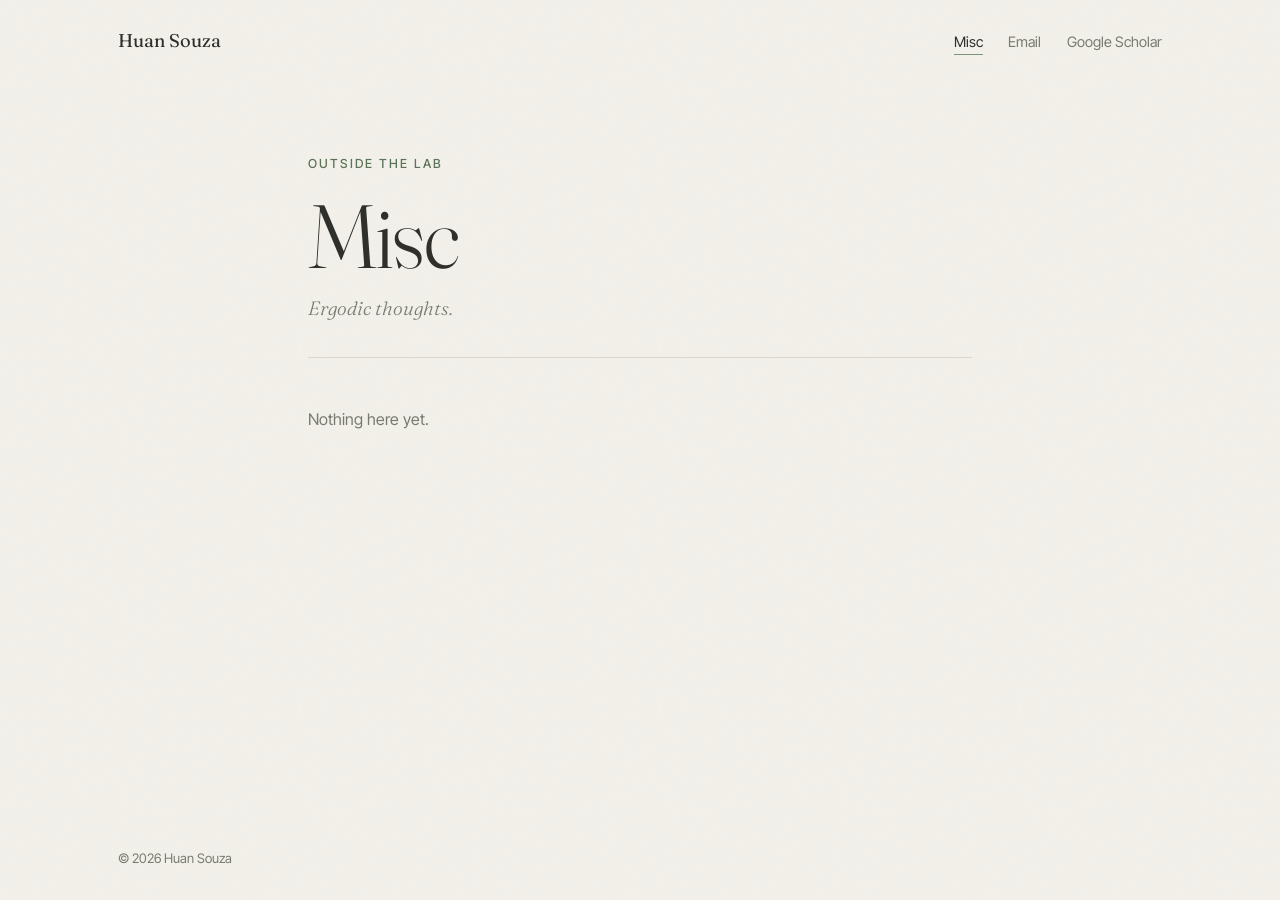
<file: misc.html>
<!doctype html>
<html lang="en">
<head>
  <meta charset="utf-8">
  <meta name="viewport" content="width=device-width, initial-scale=1">
  <title>Misc · Huan Souza</title>
  <meta name="description" content="Miscellaneous non-science things by Huan Souza.">

  <link rel="icon" href="images/favicon.svg?v=2" type="image/svg+xml">
  <link rel="icon" href="images/favicon-32.png?v=2" type="image/png" sizes="32x32">
  <link rel="apple-touch-icon" href="images/apple-touch-icon.png?v=2">
  <link rel="preconnect" href="https://fonts.googleapis.com">
  <link rel="preconnect" href="https://fonts.gstatic.com" crossorigin>
  <link href="https://fonts.googleapis.com/css2?family=Fraunces:ital,opsz,wght@0,9..144,300;0,9..144,400;1,9..144,300&family=Inter+Tight:wght@400;500&display=swap" rel="stylesheet">
  <link rel="stylesheet" href="style.css">
</head>
<body>

  <header class="top">
    <a class="top-name" href="./">Huan Souza</a>
    <nav class="top-links">
      <a href="misc.html" aria-current="page">Misc</a>
      <a href="mailto:hsouza@bu.edu">Email</a>
      <a href="https://scholar.google.com/citations?user=upY3qGIAAAAJ&amp;hl=pt-BR">Google Scholar</a>
    </nav>
  </header>

  <main class="misc">
    <p class="kicker">Outside the lab</p>
    <h1 class="name">Misc</h1>
    <p class="misc-intro">Ergodic thoughts.</p>

    <div class="posts">
      <!-- ============================================================
           POSTS
           ✏️ EDIT: to add something, copy the example <article> below and
              paste it OUTSIDE this comment (after the closing arrow line),
              then fill it in. Newest at the top.
              Once you add your first post, delete the "Nothing here yet" line.

      <article class="post">
        <time>October 2026</time>
        <h2>Title of the post</h2>
        <p>A few sentences, a story, a list of books, whatever you like.</p>
        <img src="images/some-photo.jpg" alt="Describe the photo">
      </article>

           ============================================================ -->

      <p class="empty">Nothing here yet.</p>
    </div>
  </main>

  <footer class="foot">
    © <span id="year">2026</span> Huan Souza
  </footer>

  <script>document.getElementById('year').textContent = new Date().getFullYear();</script>
</body>
</html>
</file>
<file: style.css>
/* ------------------------------------------------------------------
   Colors & fonts. --sage is the main accent.
   ------------------------------------------------------------------ */
:root {
  --paper: #f4f2ec;
  --paper-2: #eae7de;
  --ink: #2f302c;
  --muted: #7a7b72;
  --line: #dcd9cf;
  --sage: #7f9679;
  --sage-deep: #5d7458;
  --blush: #d6a79c;

  --serif: "Fraunces", Georgia, serif;
  --sans: "Inter Tight", system-ui, -apple-system, "Segoe UI", sans-serif;
}

*, *::before, *::after { box-sizing: border-box; }

html { background: var(--paper); }

body {
  margin: 0;
  min-height: 100svh;
  display: flex;
  flex-direction: column;
  background: var(--paper);
  color: var(--ink);
  font-family: var(--sans);
  font-size: 16px;
  line-height: 1.65;
  -webkit-font-smoothing: antialiased;
}

/* soft paper grain */
body::after {
  content: "";
  position: fixed;
  inset: 0;
  pointer-events: none;
  opacity: .35;
  mix-blend-mode: multiply;
  background: url("data:image/svg+xml;utf8,<svg xmlns='http://www.w3.org/2000/svg' width='180' height='180'><filter id='n'><feTurbulence type='fractalNoise' baseFrequency='.9' numOctaves='2' stitchTiles='stitch'/><feColorMatrix values='0 0 0 0 .45  0 0 0 0 .42  0 0 0 0 .36  0 0 0 .18 0'/></filter><rect width='100%' height='100%' filter='url(%23n)'/></svg>");
}

a { color: inherit; text-decoration: none; }
::selection { background: #dfe6da; }
:focus-visible { outline: 1px solid var(--sage-deep); outline-offset: 3px; }

/* ------------------------------------------------------------------
   Top bar
   ------------------------------------------------------------------ */
.top {
  display: flex;
  justify-content: space-between;
  align-items: baseline;
  gap: 1rem;
  width: 100%;
  max-width: 1100px;
  margin: 0 auto;
  padding: 26px 28px;
}
.top-name { font-family: var(--serif); font-size: 1.15rem; }
.top-links { display: flex; gap: 1.6rem; font-size: .9rem; color: var(--muted); }
.top-links a { transition: color .2s; }
.top-links a:hover { color: var(--sage-deep); }
.top-links a[aria-current="page"] { color: var(--ink); border-bottom: 1px solid var(--sage); }

/* ------------------------------------------------------------------
   Main layout
   ------------------------------------------------------------------ */
.layout {
  flex: 1;
  display: grid;
  grid-template-columns: minmax(240px, 380px) minmax(0, 1fr);
  gap: clamp(2.5rem, 7vw, 6.5rem);
  align-items: center;
  width: 100%;
  max-width: 1100px;
  margin: 0 auto;
  padding: clamp(1.5rem, 5vh, 4rem) 28px 5rem;
}

/* Portrait in an arched frame */
.portrait { margin: 0; }
.photo { position: relative; }
.arch {
  aspect-ratio: 4 / 5;
  overflow: hidden;
  border-radius: 999px 999px 10px 10px;
  background: var(--paper-2);
  box-shadow: 0 1px 0 var(--line), 0 30px 60px -40px rgba(60, 70, 50, .35);
}
.arch img { display: block; width: 100%; height: 100%; object-fit: cover; object-position: 50% 78%; }

.quote {
  margin: 1.6rem 0 0;
  padding-left: 1rem;
  border-left: 1px solid var(--sage);
  font-family: var(--serif);
  font-style: italic;
  font-weight: 300;
  font-size: 1.05rem;
  line-height: 1.45;
  color: #4a4b45;
}
.quote span {
  display: block;
  margin-top: .4rem;
  font-family: var(--sans);
  font-style: normal;
  font-size: .75rem;
  letter-spacing: .14em;
  text-transform: uppercase;
  color: var(--muted);
}

.sprig {
  position: absolute;
  left: -44px;
  bottom: -22px;
  width: 120px;
  fill: #e7ebe1;
  stroke: var(--sage);
  stroke-width: 1.3;
  stroke-linecap: round;
  pointer-events: none;
}
.sprig circle { fill: var(--blush); stroke: none; }

/* Info column */
.kicker {
  margin: 0 0 1rem;
  font-size: .78rem;
  font-weight: 500;
  letter-spacing: .16em;
  text-transform: uppercase;
  color: var(--sage-deep);
}

.name {
  margin: 0 0 1.6rem;
  font-family: var(--serif);
  font-weight: 300;
  font-size: clamp(3rem, 7.5vw, 5.6rem);
  line-height: 1;
  letter-spacing: -.02em;
}
.name em { font-style: italic; color: var(--sage-deep); }

.about {
  margin: 0 0 2.6rem;
  max-width: 56ch;
  font-size: 1.08rem;
  color: #4a4b45;
}
.about p { margin: 0 0 .9rem; }
.about a { color: var(--sage-deep); border-bottom: 1px solid #c9d3c4; transition: border-color .2s; }
.about a:hover { border-color: var(--sage-deep); }
.about .tex { color: var(--ink); overflow-x: auto; overflow-y: hidden; }
.about .katex-display { margin: .4rem 0 0; }
.about .katex { font-size: 1.08em; }
@media (max-width: 760px) { .about .katex { font-size: .82em; } }

.label {
  display: flex;
  align-items: center;
  gap: .9rem;
  margin: 0 0 .6rem;
  font-size: .78rem;
  font-weight: 500;
  letter-spacing: .16em;
  text-transform: uppercase;
  color: var(--muted);
}
.label::after { content: ""; flex: 1; height: 1px; background: var(--line); }

.interests { list-style: none; margin: 0; padding: 0; }
.interests li {
  position: relative;
  padding: .85rem 0 .85rem 2rem;
  border-bottom: 1px solid var(--line);
}
.interests li:last-child { border-bottom: 0; }
.interests li::before {             /* little leaf bullet */
  content: "";
  position: absolute;
  left: 0;
  top: 1.2rem;
  width: 14px;
  height: 14px;
  background: var(--sage);
  border-radius: 0 100% 0 100%;
  opacity: .85;
}
.interests h3 { margin: 0; font-family: var(--serif); font-size: 1.2rem; font-weight: 400; }
.interests p { margin: .15rem 0 0; color: var(--muted); }

.foot {
  width: 100%;
  max-width: 1100px;
  margin: 0 auto;
  padding: 22px 28px 30px;
  font-size: .82rem;
  color: var(--muted);
}
.foot .dot { color: var(--sage); margin: 0 .3rem; }

/* ------------------------------------------------------------------
   Misc page
   ------------------------------------------------------------------ */
.misc {
  flex: 1;
  width: 100%;
  max-width: 720px;
  margin: 0 auto;
  padding: clamp(2rem, 8vh, 5rem) 28px 5rem;
}
.misc .name { margin-bottom: .8rem; }
.misc-intro {
  margin: 0 0 3rem;
  padding-bottom: 2rem;
  border-bottom: 1px solid var(--line);
  font-family: var(--serif);
  font-style: italic;
  font-weight: 300;
  font-size: 1.2rem;
  color: var(--muted);
}
.empty { margin: 0; color: var(--muted); }
.post { padding: 0 0 2.5rem; margin-bottom: 2.5rem; border-bottom: 1px solid var(--line); }
.post time {
  font-size: .75rem;
  letter-spacing: .14em;
  text-transform: uppercase;
  color: var(--sage-deep);
}
.post h2 { margin: .3rem 0 .8rem; font-family: var(--serif); font-weight: 400; font-size: 1.7rem; line-height: 1.2; }
.post p { margin: 0 0 1rem; color: #4a4b45; }
.post img { display: block; width: 100%; border-radius: 10px; margin-top: 1rem; }

/* ------------------------------------------------------------------
   Phones
   ------------------------------------------------------------------ */
@media (max-width: 760px) {
  .top { padding: 20px 16px; }
  .top-links { gap: 1rem; }
  .layout { grid-template-columns: 1fr; gap: 2.5rem; padding: 1rem 16px 3.5rem; }
  .portrait { max-width: 260px; margin-left: 24px; }
  .foot { padding: 20px 16px 26px; }
  .misc { padding: 1.5rem 16px 3.5rem; }
}

/* ------------------------------------------------------------------
   Intro animation states (script.js adds/removes these classes)
   ------------------------------------------------------------------ */
.genesis { display: none; }
.intro .genesis {
  display: block;
  position: fixed;
  inset: 0;
  width: 100%;
  height: 100%;
  z-index: 20;
  cursor: pointer;
  background: #f4f2ec;
  transition: opacity 1s ease, transform 1.4s cubic-bezier(.2,.7,.2,1);
}
.intro .genesis.open { opacity: 0; transform: scale(1.03); }

.intro [data-rise] { opacity: 0; transform: translateY(12px); }
.intro [data-rise].on {
  opacity: 1;
  transform: none;
  transition: opacity .9s ease, transform 1.1s cubic-bezier(.2,.7,.2,1);
}
</file>
